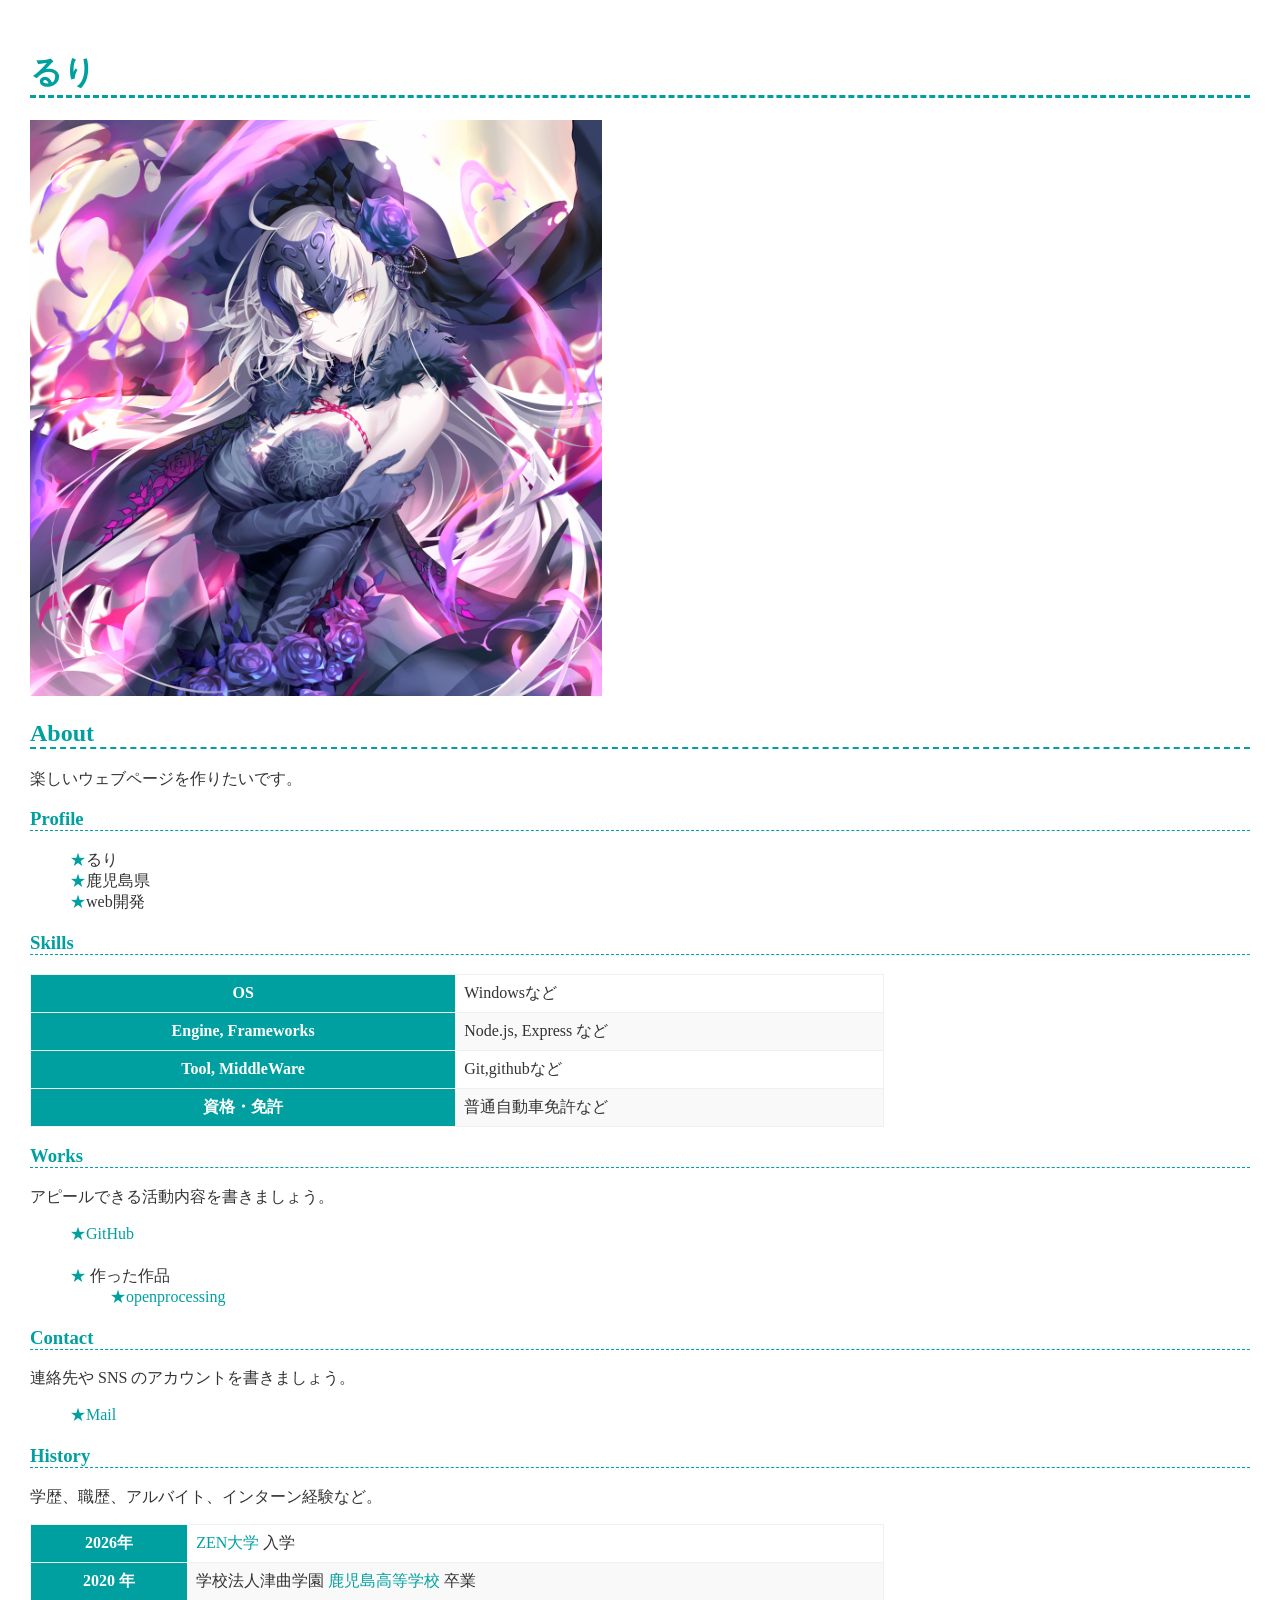
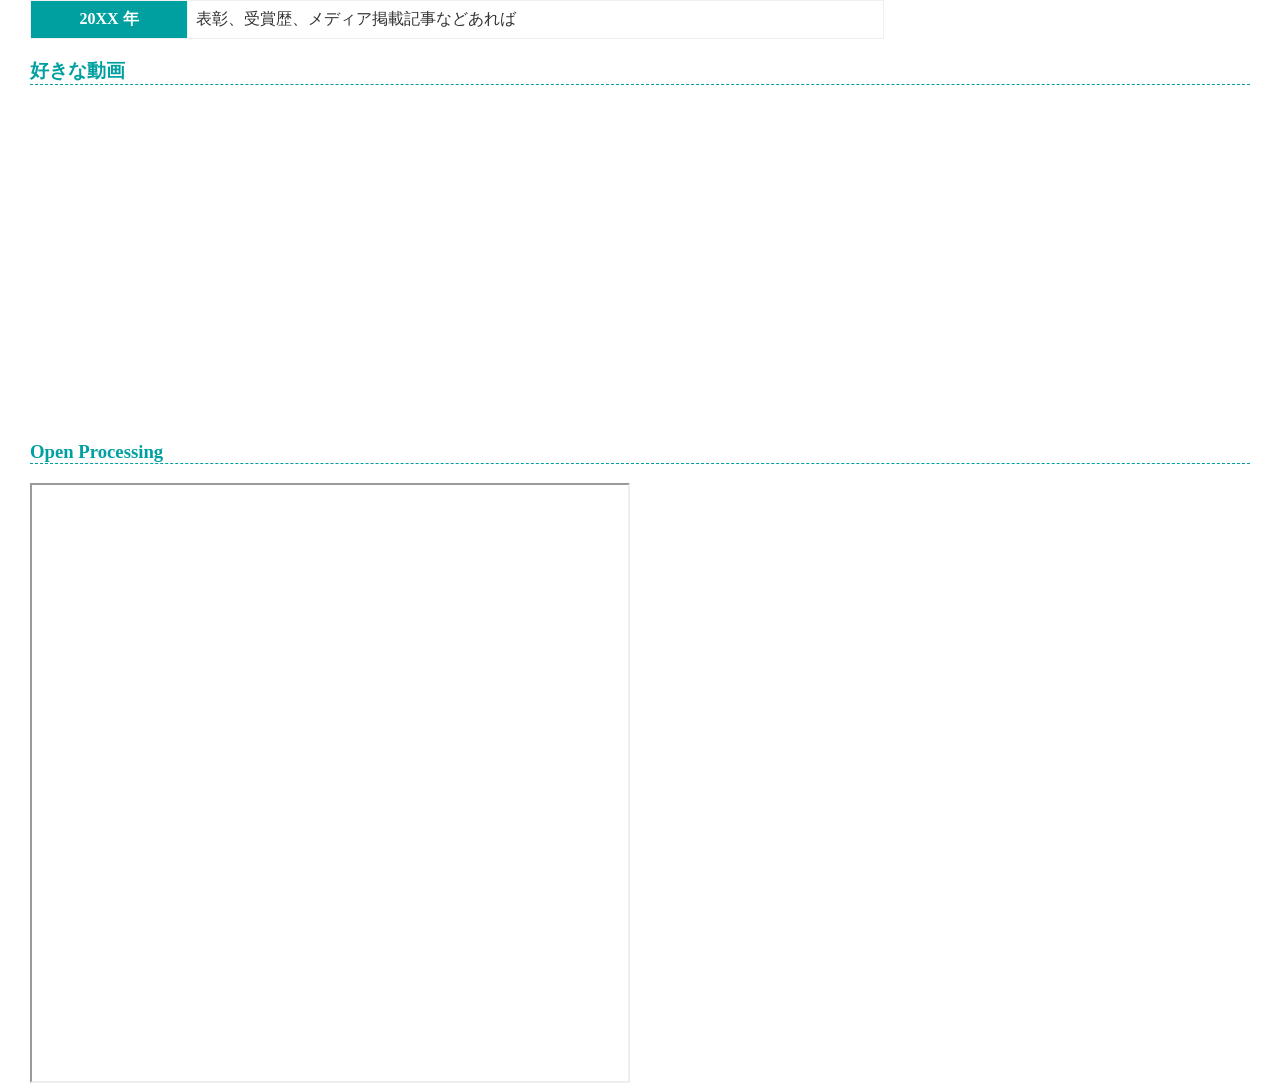
<file: index.html>
<!DOCTYPE html>
<html lang="ja">
  <head>
    <meta charset="utf-8">
    <meta name="viewport" content="width=device-width, initial-scale=1">
        <link href="style.css" rel="stylesheet">
    <title>るりのポートフォリオ</title>
  </head>
  <body>
    <h1>るり</h1>
  <img src="ジャンヌオルタ.png">
    
    <h2>About</h2>
    <p>
      楽しいウェブページを作りたいです。<br>
     </p>

    <h3>Profile</h3>
    <ul>
      <li>るり</li>
      <li>鹿児島県</li>
      <li>web開発</li>
    </ul>

    <h3>Skills</h3>
    <table>
      <tr>
        <th>OS</th>
        <td>Windowsなど</td>
      </tr>
      <tr>
        <th>Engine, Frameworks</th>
        <td>Node.js, Express など</td>
      </tr>
      <tr>
        <th>Tool, MiddleWare</th>
        <td>Git,githubなど</td>
      </tr>
      <tr>
        <th>資格・免許</th>
        <td>普通自動車免許など</td>
      </tr>
    </table>

    <h3>Works</h3>
    <p>アピールできる活動内容を書きましょう。</p>
    <ul>
      <li><a href="https://github.com//">GitHub</a></li>
　  <li>
        作った作品
        <ul>
          <li><a href="https://openprocessing.org/@ruriruri/3065733/">openprocessing </a></li>
        </ul>
      </li>
    </ul>

    <h3>Contact</h3>
    <p>連絡先や SNS のアカウントを書きましょう。</p>
    <ul>
      <li><a href="261zs02745@student.zen.ac.jp">Mail</a></li>
    </ul>

    <h3>History</h3>
    <p>学歴、職歴、アルバイト、インターン経験など。</p>
    <table>
      <tr>
        <th>2026年</th>
        <td><a href="https://zen.ac.jp//">ZEN大学</a> 入学</td>
      </tr>
      <tr>
        <th>2020 年</th>
        <td>学校法人津曲学園 <a href="https://www.kagoshima-h.ed.jp//">鹿児島高等学校</a> 卒業</td>
      </tr>
      <tr>
        <th>20XX 年</th>
        <td>表彰、受賞歴、メディア掲載記事などあれば</td>
      </tr>
    </table>
        <h3>好きな動画</h3>
<iframe width="560" height="315" src="https://www.youtube.com/embed/11vAh33_2eI?si=F7NhmTvkTpqUKdfO" title="YouTube video player" frameborder="0" allow="accelerometer; autoplay; clipboard-write; encrypted-media; gyroscope; picture-in-picture; web-share" referrerpolicy="strict-origin-when-cross-origin" allowfullscreen></iframe>

    <h3>Open Processing</h3>
<iframe src="https://openprocessing.org/sketch/3065733/embed/" width="600" height="600"></iframe>
  
  </body>
</html>
</file>
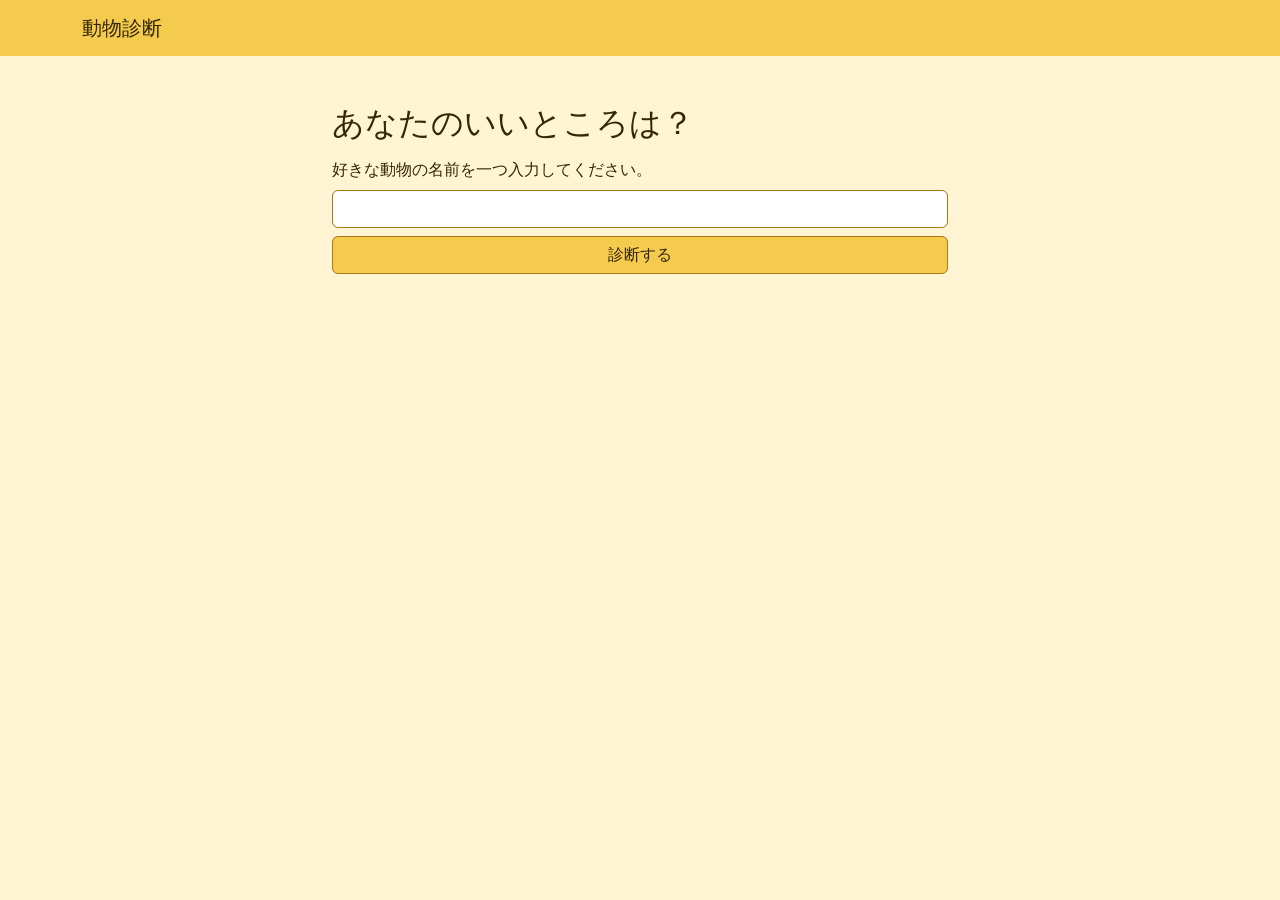
<file: animal-shindan/index.html>
<!DOCTYPE html>
<html lang="ja">
<head>
  <meta charset="UTF-8">
  <meta name="viewport" content="width=device-width, initial-scale=1">
  <meta http-equiv="refresh" content="0; url=../%E5%8B%95%E7%89%A9%E8%A8%BA%E6%96%AD/">
  <title>動物診断</title>
</head>
<body>
  <p><a href="../%E5%8B%95%E7%89%A9%E8%A8%BA%E6%96%AD/">動物診断を開く</a></p>
</body>
</html>
</file>
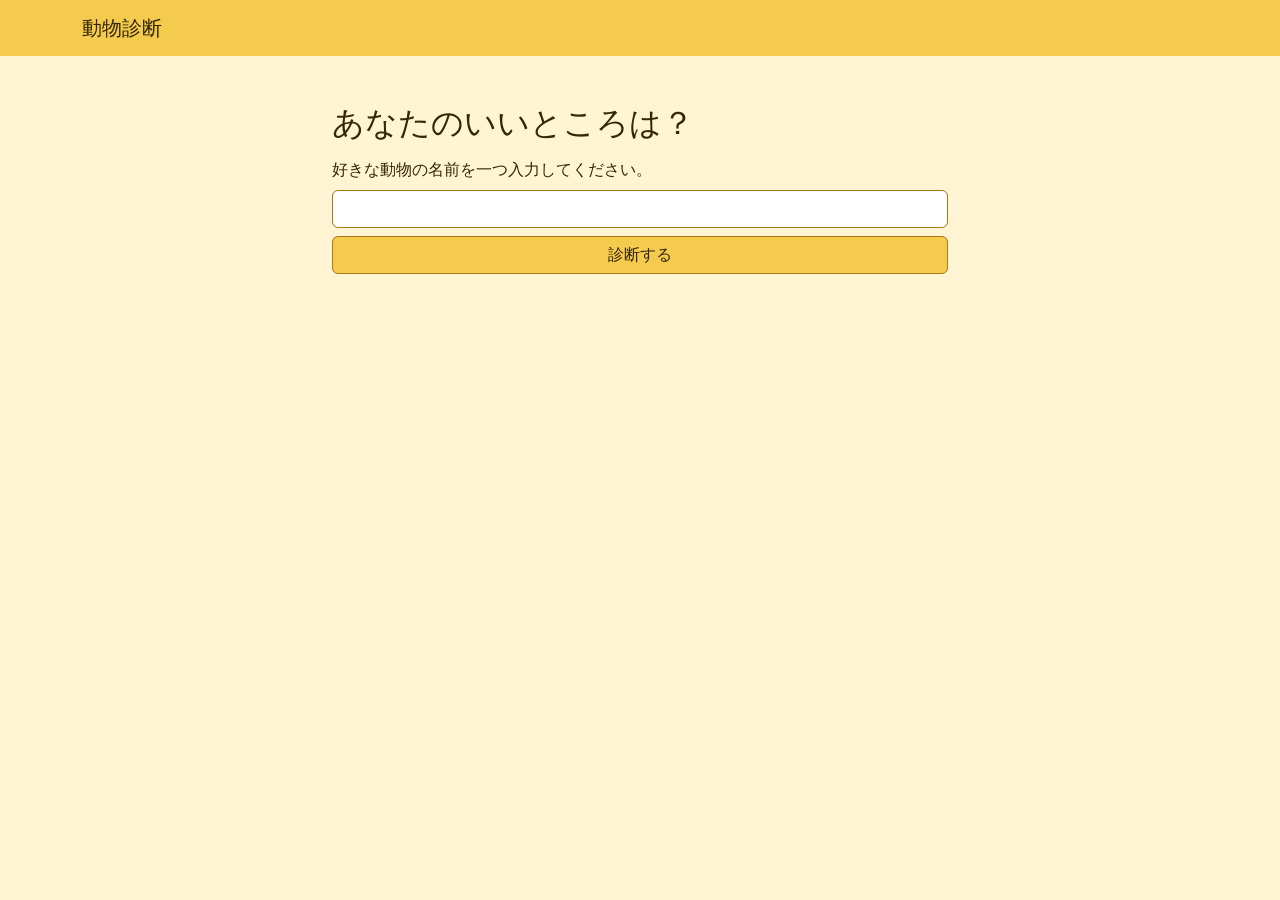
<file: 動物診断/index.html>
<!DOCTYPE html>
<html lang="ja">
<head>
  <meta charset="UTF-8">
  <meta name="viewport" content="width=device-width, initial-scale=1">
  <title>動物診断</title>
  <link rel="stylesheet" href="https://cdn.jsdelivr.net/npm/bootstrap@5.3.9/dist/css/bootstrap.min.css"
    integrity="sha384-yEPZ7jP9S0QKiUQ0m3jjsO4ProIW7wvR9gXkI7JOGa2XVsw53Yke2bsdkBbjmmiX"
    crossorigin="anonymous">
  <link rel="stylesheet" href="style.css">
</head>
<body>
  <header class="navbar site-header">
    <div class="container">
      <span class="navbar-brand mb-0">動物診断</span>
    </div>
  </header>

  <main class="container diagnosis-main py-4 py-sm-5">
    <h1 class="h2 mb-3">あなたのいいところは？</h1>
    <form id="diagnosis-form">
      <label class="form-label" for="animal">好きな動物の名前を一つ入力してください。</label>
      <div class="d-grid gap-2">
        <input class="form-control" type="text" id="animal" maxlength="20">
        <button class="btn btn-diagnose" type="submit">診断する</button>
      </div>
    </form>
    <div id="result-area" class="mt-4" aria-live="polite"></div>
    <div id="tweet-area" class="mt-3"></div>
  </main>

  <script src="sinndann.js"></script>
</body>
</html>
</file>
<file: style.css>
/* --------------------
        全体
-------------------- */

:root {
  --theme-color: #00a0a0;
}

* {
  box-sizing: border-box;
}

html, body {
  width: 100%;
  height: 100%;
}

body {
  margin: 0;
  padding: 30px;
  color: #333;
}

/* --------------------
        見出し
-------------------- */

h1, h2, h3 {
  color: var(--theme-color);
  border-bottom: dashed 0.1em var(--theme-color);
}

/* --------------------
        リンク
-------------------- */

a {
  color: var(--theme-color);
  text-decoration: none;
}

/* --------------------
        リスト
-------------------- */

ul {
  list-style: none;
}
li:before {
  content: "★";
  color: var(--theme-color);
}

/* --------------------
          表
-------------------- */

table {
  border-spacing: 0;
  border-collapse: collapse;
  border: solid 1px #f0f0f0;
  min-width: 70%;
}
tr {
  background-color: #fff;
}
tr:nth-child(2n) {
  background-color: #f9f9f9;
}
th {
  background: var(--theme-color);
  color: #fff;
}
th, td {
  border: solid 1px #f0f0f0;
  padding: 0.5rem;
}
</file>
<file: 動物診断/style.css>
:root {
  --ginkgo-background: #fff5d4;
  --ginkgo-leaf: #f5cb4d;
  --ginkgo-soft: #fbe398;
  --ginkgo-hover: #ebba39;
  --ginkgo-active: #dfa92b;
  --ginkgo-border: #aa7715;
  --ginkgo-ink: #352707;
}

body {
  background-color: var(--ginkgo-background);
  color: var(--ginkgo-ink);
}

.site-header {
  --bs-navbar-brand-color: var(--ginkgo-ink);
  background-color: var(--ginkgo-leaf);
}

.diagnosis-main {
  max-width: 40rem;
}

.form-control {
  border-color: var(--ginkgo-border);
}

.form-control:focus {
  border-color: var(--ginkgo-border);
  box-shadow: 0 0 0 0.25rem rgb(170 119 21 / 25%);
}

.btn-diagnose {
  --bs-btn-color: var(--ginkgo-ink);
  --bs-btn-bg: var(--ginkgo-leaf);
  --bs-btn-border-color: var(--ginkgo-border);
  --bs-btn-hover-color: var(--ginkgo-ink);
  --bs-btn-hover-bg: var(--ginkgo-hover);
  --bs-btn-hover-border-color: var(--ginkgo-border);
  --bs-btn-active-color: var(--ginkgo-ink);
  --bs-btn-active-bg: var(--ginkgo-active);
  --bs-btn-active-border-color: var(--ginkgo-border);
  --bs-btn-focus-shadow-rgb: 132, 89, 14;
}

#result-area {
  overflow-wrap: anywhere;
}

#result-area .card {
  --bs-card-cap-bg: var(--ginkgo-soft);
  --bs-card-cap-color: var(--ginkgo-ink);
  --bs-card-border-color: var(--ginkgo-border);
}
</file>
